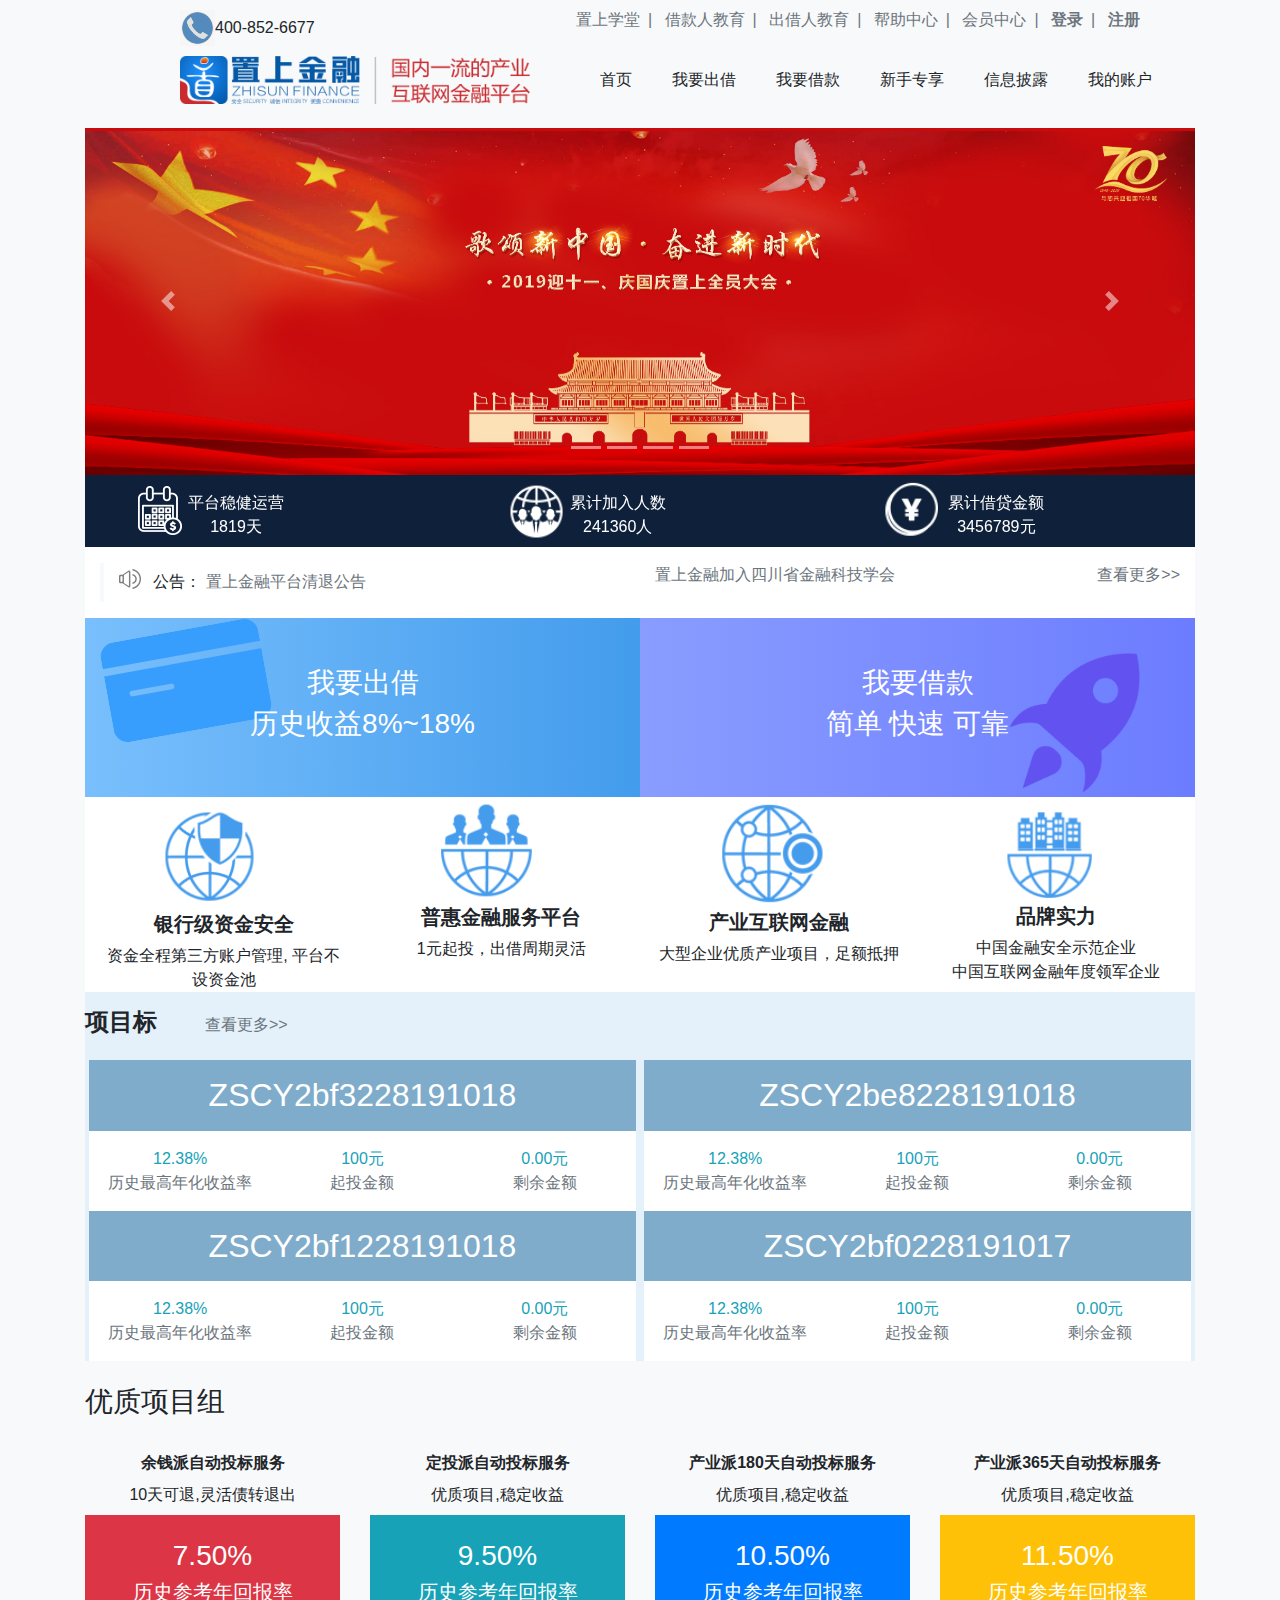
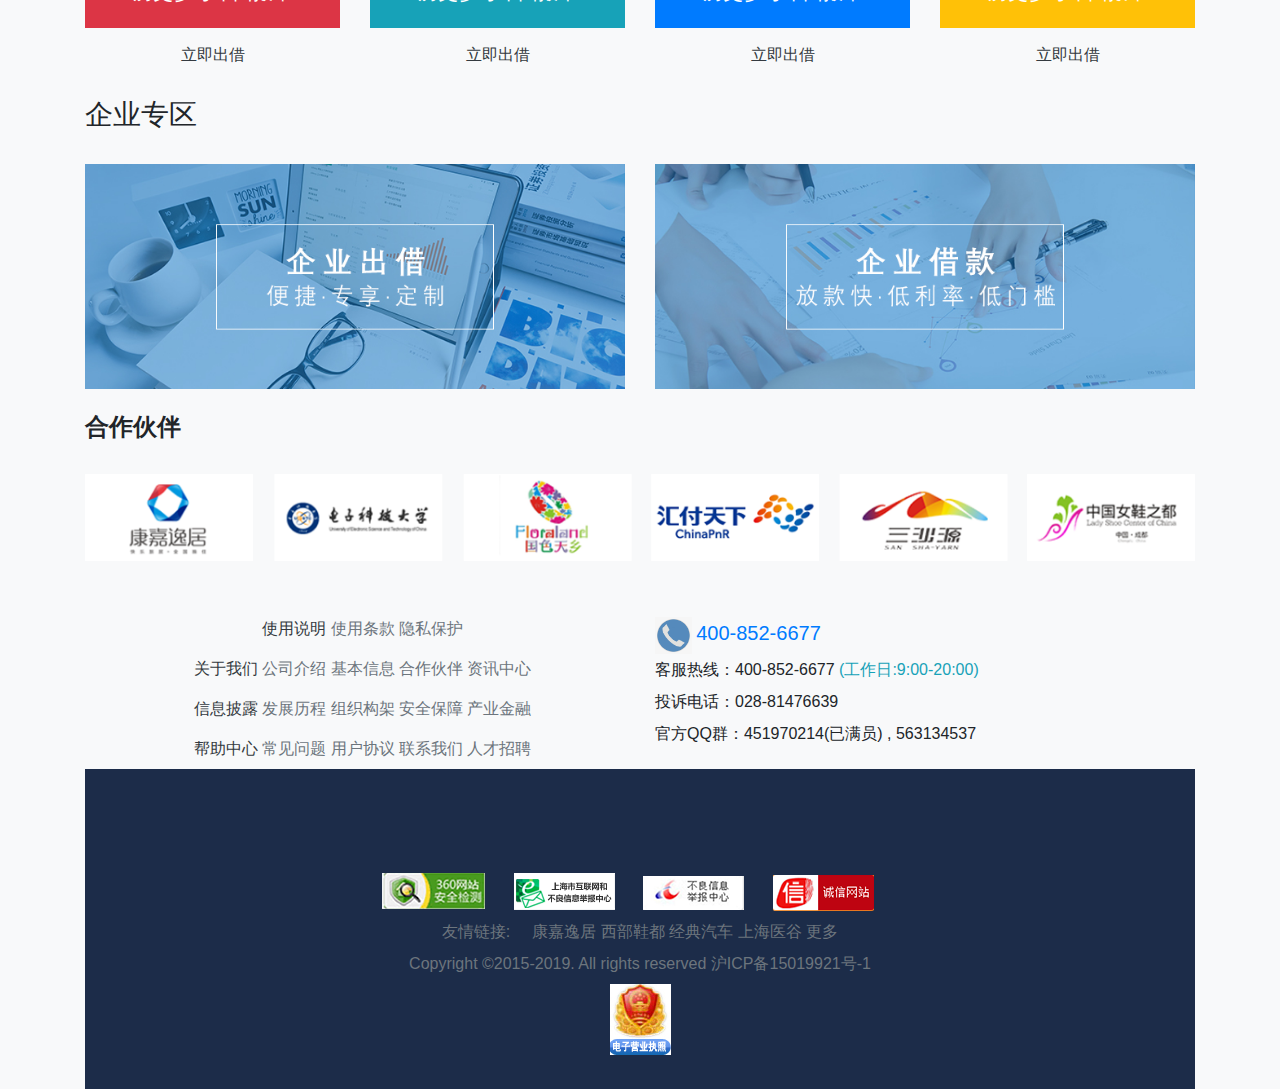
<file: index.html>
<html lang="en">
	<head>
		<meta charset="UTF-8">
		<title>Document</title>
		<meta name="viewport" content="width=device-width,initial-scale=1">
		<link rel="stylesheet" href="css/bootstrap.css">
		<script src="js/jquery.min.js"></script>
		<script src="js/popper.min.js"></script>
		<script src="js/bootstrap.min.js"></script>
		<link rel="stylesheet" href="css/index.css">
	</head>
	<body class="bg-light">
		<header>
			<iframe src="header.html" frameborder="0" class="my_header" scrolling=no></iframe>
		</header>
		<div class="container">
			<div class="row no-gutters">
				<div class="col-12 carousel" id="demo">
					<div class="carousel-inner">
						<div class="carousel-item active">
							<img class="w-100" src="./img/lunbo1.jpg" alt="">
						</div>
						<div class="carousel-item">
							<img class="w-100" src="./img/lunbo2.png" alt="">
						</div>
						<div class="carousel-item">
							<img class="w-100" src="./img/lunbo3.jpg" alt="">
						</div>
						<div class="carousel-item">
							<img class="w-100" src="./img/lunbo4.jpg" alt="">
						</div>
					</div>
					<ul class="carousel-indicators">
						<li data-slide-to="0" data-target="#demo"></li>
						<li data-slide-to="1" data-target="#demo"></li>
						<li data-slide-to="2" data-target="#demo"></li>
						<li data-slide-to="3" data-target="#demo"></li>
					</ul>
					<a data-slide="next" class="carousel-control-next" href="#demo">
						<span class="carousel-control-next-icon"></span>
					</a>
					<a data-slide="prev" class="carousel-control-prev" href="#demo">
						<span class="carousel-control-prev-icon"></span>
					</a>
			</div>
			<div class="row bg_carouseldown w-100 ml-0">
				<div class="col-4 d-flex px-5">
					<img src="./img/pingtai.png" alt="">
					<span class="text-center mt-3 text-white">平台稳健运营<br>1819天</span>
				</div>
				<div class="col-4 d-flex px-5">
					<img src="./img/renshu.png" alt="">
					<span class="text-center mt-3 text-white">累计加入人数<br>241360人</span>
				</div>
				<div class="col-4 d-flex px-5">
					<img src="./img/jine.png" alt="">
					<span class="text-center mt-3 text-white">累计借贷金额<br>3456789元</span>
				</div>
			</div>
			<div class="row d-flex w-100 py-3 bg-white ml-0">
				<div class="col-6">
					<img src="./img/laba.png" alt="">
					<span>公告：</span>
					<a class="text-muted" href="">置上金融平台清退公告</a>
				</div>
				<div class="col-6 d-flex justify-content-between">
					<a class="text-muted" href="">置上金融加入四川省金融科技学会</a>
					<a class="text-muted" href="">查看更多&gt;&gt;</a>
				</div>
			</div>
			<div class="row w-100 ml-0 hidden">
				<div class="col-6 scale bg_image1">
					<div class="d-flex flex-column align-content-center text-center py-5 bg_img1">
						<p class="text-white h3">我要出借</p>
						<p class="text-white h3">历史收益8%~18%</p>
					</div>
				</div>
				<div class="col-6 scale bg_image2">
					<div class="d-flex flex-column align-content-center text-center py-5 bg_img2">
						<p class="text-white h3">我要借款</p>
						<p class="text-white h3">简单 快速 可靠</p>
					</div>
				</div>
			</div>
			<div class="row mt-0 bg-white w-100 ml-0">
				<div class="font_small col-3 d-flex flex-column align-content-center text-center">
					<img class="w-50 ml-5" src="./img/yinhang.png" alt="">
					<p class="h5 font-weight-bold">银行级资金安全</p>
					<span>资金全程第三方账户管理, 平台不设资金池</span>
				</div>
				<div class="col-3 font_small d-flex flex-column align-content-center text-center">
					<img class="w-50 ml-5" src="./img/puhui.png" alt="">
					<p class="h5 font-weight-bold">普惠金融服务平台</p>
					<span>1元起投，出借周期灵活</span>
				</div>
				<div class="col-3 font_small d-flex flex-column align-content-center text-center">
					<img class="w-50 ml-5" src="./img/jirong.png" alt="">
					<p class="h5 font-weight-bold">产业互联网金融</p>
					<span>大型企业优质产业项目，足额抵押</span>
				</div>
				<div class="col-3 font_small d-flex flex-column align-content-center text-center">
					<img class="w-50 ml-5" src="./img/pinpaishili.png" alt="">
					<p class="h5 font-weight-bold">品牌实力</p>
					<span>中国金融安全示范企业<br>中国互联网金融年度领军企业</span>
				</div>
			</div>
			<div class="bg_flog">
				<div class="d-flex align-items-baseline py-3">
					<p class="h4 font-weight-bold">项目标</p>
					<a class="text-muted pl-5" href="#">查看更多&gt;&gt;</a>
				</div>
				<div class="row no-gutters">
					<div class="col-6 px-1 bordercol">
						<div class="w-100 bg_mark py-3 text-center text-white h2 bg_id mb-0">ZSCY2bf3228191018</div>
						<div class="row text-center py-3 bg-white w-100 ml-0">
							<div class="col">
								<div class="text-info">12.38%</div>
								<div class="text-muted">历史最高年化收益率</div>
							</div>
							<div class="col">
								<div class="text-info">100元</div>
								<div class="text-muted">起投金额</div>
							</div>
							<div class="col">
								<div class="text-info">0.00元</div>
								<div class="text-muted">剩余金额</div>
							</div>
						</div>
					</div>
					<div class="col-6 px-1">
						<div class="w-100 bg_mark py-3 text-center text-white h2 bg_id mb-0">ZSCY2be8228191018</div>
						<div class="row text-center py-3 bg-white w-100 ml-0">
							<div class="col">
								<div class="text-info">12.38%</div>
								<div class="text-muted">历史最高年化收益率</div>
							</div>
							<div class="col">
								<div class="text-info">100元</div>
								<div class="text-muted">起投金额</div>
							</div>
							<div class="col">
								<div class="text-info">0.00元</div>
								<div class="text-muted">剩余金额</div>
							</div>
						</div>
					</div>
					<div class="col-6 px-1">
						<div class="w-100 bg_mark py-3 text-center text-white h2 bg_id mb-0">ZSCY2bf1228191018</div>
						<div class="row text-center py-3 bg-white w-100 ml-0">
							<div class="col">
								<div class="text-info">12.38%</div>
								<div class="text-muted">历史最高年化收益率</div>
							</div>
							<div class="col">
								<div class="text-info">100元</div>
								<div class="text-muted">起投金额</div>
							</div>
							<div class="col">
								<div class="text-info">0.00元</div>
								<div class="text-muted">剩余金额</div>
							</div>
						</div>
					</div>
					<div class="col-6 px-1">
						<div class="w-100 bg_mark py-3 text-center text-white h2 bg_id mb-0">ZSCY2bf0228191017</div>
						<div class="row text-center py-3 bg-white w-100 ml-0">
							<div class="col">
								<div class="text-info">12.38%</div>
								<div class="text-muted">历史最高年化收益率</div>
							</div>
							<div class="col">
								<div class="text-info">100元</div>
								<div class="text-muted">起投金额</div>
							</div>
							<div class="col">
								<div class="text-info">0.00元</div>
								<div class="text-muted">剩余金额</div>
							</div>
						</div>
					</div>
				</div>
			</div>
			<div class="w-100">
				<h3 class="py-4">优质项目组</h3>
				<div class="row">
					<div class="col-3 text-center bg-light">
						<div class="font-weight-bold">余钱派自动投标服务</div>
						<div class="py-2">10天可退,灵活债转退出</div>
						<div class="bg-danger">
							<div class="h3 text-white pt-4">7.50%</div>
							<div class="h5 text-white pb-4">历史参考年回报率</div>
						</div>
						<a class="btn text-dark text_danger" href="">立即出借</a>
					</div>
					<div class="col-3 text-center bg-light">
						<div class="font-weight-bold">定投派自动投标服务</div>
						<div class="py-2">优质项目,稳定收益</div>
						<div class="bg-info">
							<div class="h3 text-white pt-4">9.50%</div>
							<div class="h5 text-white pb-4">历史参考年回报率</div>
						</div>
						<a class="btn text-dark text_info" href="">立即出借</a>
					</div>
					<div class="col-3 text-center bg-light">
						<div class="font-weight-bold">产业派180天自动投标服务</div>
						<div class="py-2">优质项目,稳定收益</div>
						<div class="bg-primary">
							<div class="h3 text-white pt-4">10.50%</div>
							<div class="h5 text-white pb-4">历史参考年回报率</div>
						</div>
						<a class="btn text-dark text_primary" href="">立即出借</a>
					</div>
					<div class="col-3 text-center bg-light">
						<div class="font-weight-bold">产业派365天自动投标服务</div>
						<div class="py-2">优质项目,稳定收益</div>
						<div class="bg-warning">
							<div class="h3 text-white pt-4">11.50%</div>
							<div class="h5 text-white pb-4">历史参考年回报率</div>
						</div>
						<a class="btn text-dark text_warning" href="">立即出借</a>
					</div>
				</div>
			</div>
			<div>
				<h3 class="py-4">企业专区</h3>
				<div class="row d-flex justify-content-between">
					<div class="col-6 hidden">
						<img class="w-100 company" src="./img/qiyechujie.jpg" alt="">
					</div>
					<div class="col-6 hidden">
						<img class="w-100 company" src="./img/qiyejiedai.jpg" alt="">
					</div>
				</div>
			</div>
			<h4 class="py-4 font-weight-bold">合作伙伴</h4>
			<div class="row pb-5">
				<div class="col-12">
					<img class="w-100" src="./img/cooperationAll.png" alt="">
				</div>
			</div>
		</div>
		<footer>
			<iframe src="footer.html" frameborder="0" class="my_footer" scrolling=no></iframe>
		</footer>
	</body>
</html>
</file>
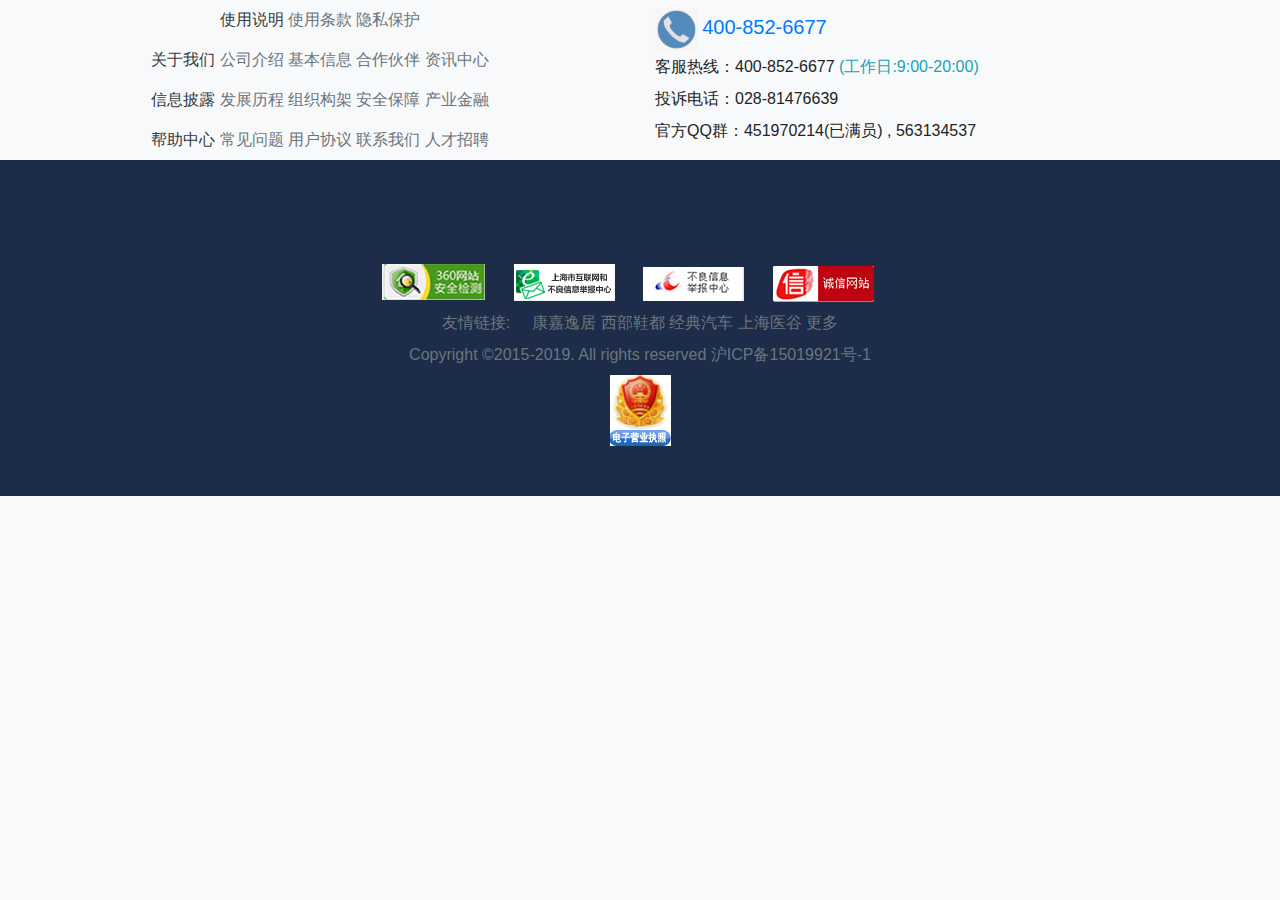
<file: footer.html>
<html lang="en">
	<head>
		<meta charset="UTF-8">
		<title>Document</title>
		<meta name="viewport" content="width=device-width,initial-scale=1">
		<link rel="stylesheet" href="css/bootstrap.css">
		<script src="js/jquery.min.js"></script>
		<script src="js/popper.min.js"></script>
		<script src="js/bootstrap.min.js"></script>
		<link rel="stylesheet" href="css/footer.css">
	</head>
	<body class="bg-light">
		<div class="container-fluid">
			<div class="row">
				<div class="col-6 text-center">
					<div class="py-2">
						<a class="text-dark" href="#">使用说明</a>
						<a class="text-muted" href="#">使用条款</a>
						<a class="text-muted" href="#">隐私保护</a>
					</div>
					<div class="py-2">
						<a class="text-dark" href="#">关于我们</a>
						<a class="text-muted" href="#">公司介绍</a>
						<a class="text-muted" href="#">基本信息</a>
						<a class="text-muted" href="#">合作伙伴</a>
						<a class="text-muted" href="#">资讯中心</a>
					</div>
					<div class="py-2">
						<a class="text-dark" href="#">信息披露</a>
						<a class="text-muted" href="#">发展历程</a>
						<a class="text-muted" href="#">组织构架</a>
						<a class="text-muted" href="#">安全保障</a>
						<a class="text-muted" href="#">产业金融</a>
					</div>
					<div class="py-2">
						<a class="text-dark" href="#">帮助中心</a>
						<a class="text-muted" href="#">常见问题</a>
						<a class="text-muted" href="#">用户协议</a>
						<a class="text-muted" href="#">联系我们</a>
						<a class="text-muted" href="#">人才招聘</a>
					</div>
				</div>
				<div class="col-6 py-2">
						<img src="./img/u=3000016445,3641315424&fm=26&gp=0.jpg" alt="" class="w-7">
						<span class="h5 text-primary"> 400-852-6677</span>
						<div class="py-1">客服热线：400-852-6677
						<span class="text-info">(工作日:9:00-20:00)</span>
						</div>
						<div class="py-1">投诉电话：028-81476639</div>
						<div class="py-1">官方QQ群：451970214(已满员) , 563134537</div>
					</div>
				</div>
				<div class="row pt-5 bg_darkblue">
					<div class="col-12 text-center bg-foot py-5">
						<img class="pr-4 py-2" src="./img/360.PNG" alt="">
						<img class="pr-4 py-2" src="./img/jb.PNG" alt="">
						<img class="pr-4 py-2" src="./img/bl.png" alt="">
						<img class="pr-4 py-2" src="./img/cx.PNG" alt=""><br>
						<span class="text-muted">友情链接:&nbsp;&nbsp;&nbsp;&nbsp;</span>
						<a class="text-muted py-2" href="#">康嘉逸居</a>
						<a class="text-muted py-2" href="#">西部鞋都</a>
						<a class="text-muted py-2" href="#">经典汽车</a>
						<a class="text-muted py-2" href="#">上海医谷</a>
						<a class="text-muted py-2" href="#">更多</a>
						<div class="text-muted py-2">Copyright ©2015-2019. All rights reserved 沪ICP备15019921号-1</div>
						<img src="./img/zyyz.PNG" alt="">
					</div>
		</div>
	</body>
</html>
</file>
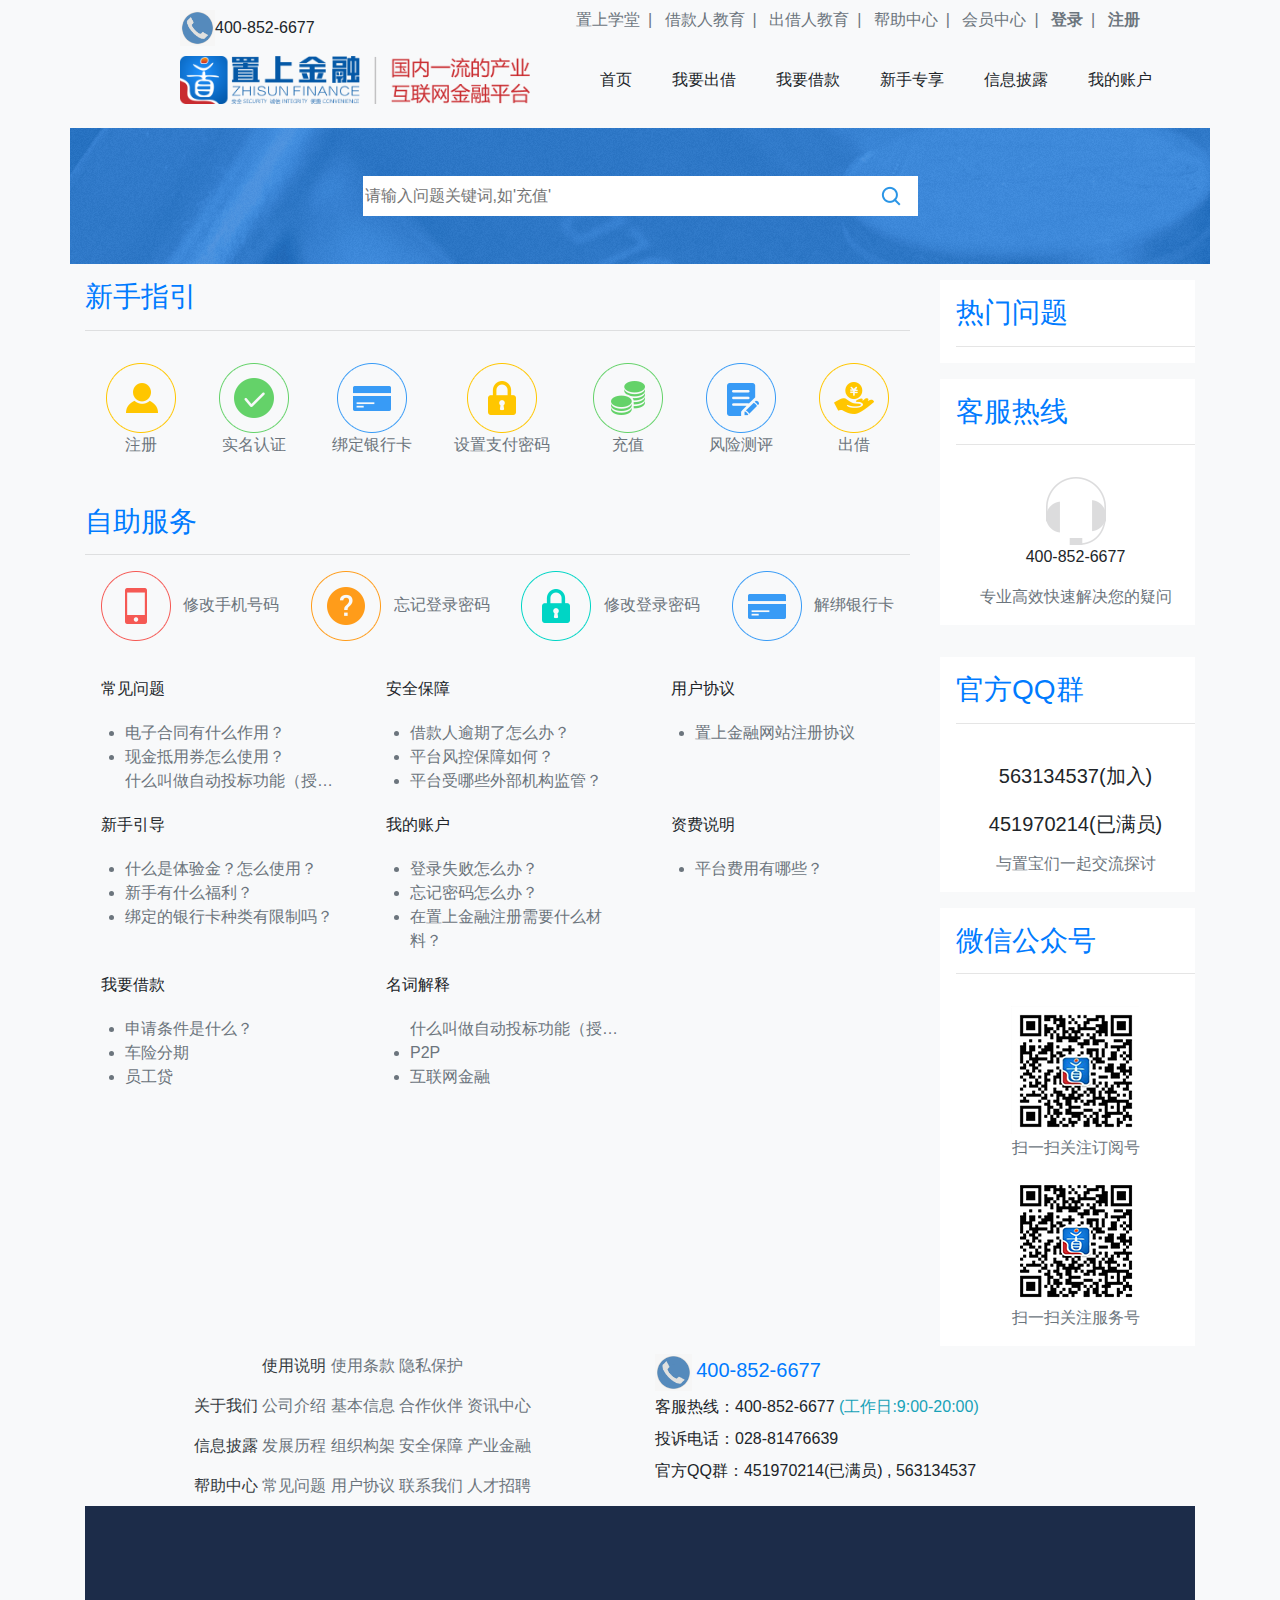
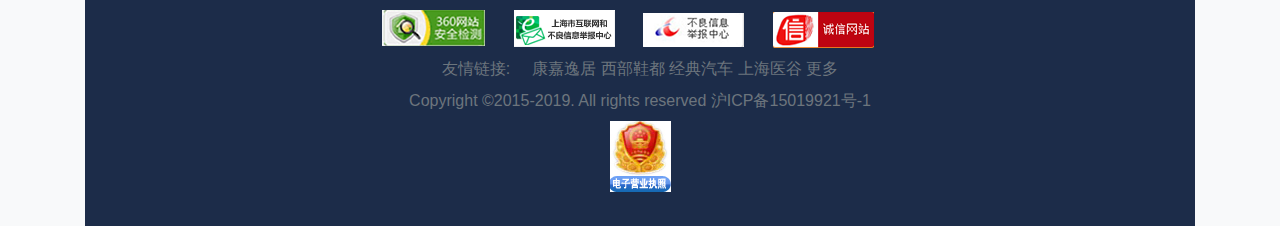
<file: help.html>
<html lang="en">
	<head>
		<meta charset="UTF-8">
		<title>Document</title>
		<meta name="viewport" content="width=device-width,initial-scale=1">
		<link rel="stylesheet" href="css/bootstrap.css">
		<script src="js/jquery.min.js"></script>
		<script src="js/popper.min.js"></script>
		<script src="js/bootstrap.min.js"></script>
		<link rel="stylesheet" href="css/help.css">
	</head>
	<body class="bg-light">
		<header>
			<iframe src="header.html" frameborder="0" class="my_header" scrolling=no></iframe>
		</header>	
		<div class="container">
			<div class="row">
				<div class="col bg_help d-flex justify-content-around">
					<input type="text" placeholder="请输入问题关键词,如'充值'" class="w-50 py-2 my-5 bg_icon border-0 outline_none">
				</div>
			</div>
			<div class="row">
				<div class="col-9">
					<p class="h3 text-primary pt-3">新手指引</p>
					<hr>
					<ul class="list-unstyled d-flex justify-content-around text-center py-3">
						<li>
							<img src="img/guide-1.png" alt=""><br>
							<a class="text-muted" href="">注册</a>
						</li>
						<li>
							<img src="img/guide-2.png" alt=""><br>
							<a class="text-muted" href="">实名认证</a>
						</li>
						<li>
							<img src="img/guide-3.png" alt=""><br>
							<a class="text-muted" href="">绑定银行卡</a>
						</li>
						<li>
							<img src="img/guide-4.png" alt=""><br>
							<a class="text-muted" href="">设置支付密码</a>
						</li>
						<li>
							<img src="img/guide-5.png" alt=""><br>
							<a class="text-muted" href="">充值</a>
						</li>
						<li>
							<img src="img/guide-6.png" alt=""><br>
							<a class="text-muted" href="">风险测评</a>
						</li>
						<li>
							<img src="img/guide-7.png" alt=""><br>
							<a class="text-muted" href="">出借</a>
						</li>
					</ul>
					<p class="h3 text-primary pt-3">自助服务</p>
					<hr>
					<ul class="list-unstyled d-flex justify-content-around">
						<li>
							<img src="img/self-service1.png" alt="">
							<a class="pl-2 text-muted" href="">修改手机号码</a>
						</li>
						<li>
							<img src="img/self-service2.png" alt="">
							<a class="pl-2 text-muted" href="">忘记登录密码</a>
						</li>
						<li>
							<img src="img/self-service3.png" alt="">
							<a class="pl-2 text-muted" href="">修改登录密码</a>
						</li>
						<li>
							<img src="img/guide-3%20(1).png" alt="">
							<a class="pl-2 text-muted" href="">解绑银行卡</a>
						</li>
					</ul>
				</div>
				<div class="col-3">
					<div class="bg-white pl-3 mt-3">
						<p class="h3 text-primary pt-3">热门问题</p>
						<hr class="pb-3">
					</div>
					<div class="bg-white pl-3">
						<p class="h3 text-primary pt-3">客服热线</p>
						<hr class="pb-3">
						<div class="d-flex flex-column align-items-center">
							<img src="img/icon-phone.png" alt="">
							<p>400-852-6677</p>
							<p class="text-muted">专业高效快速解决您的疑问</p>
						</div>
					</div>

				</div>
			</div>
			<div class="row">
				<div class="col-9 pt-3 pb-5">
					<div class="row">
						<div class="col-4">
							<p class="bg-light py-1 pl-3">常见问题</p>
							<ul class="text-muted">
								<li>电子合同有什么作用？</li>
								<li>现金抵用券怎么使用？</li>
								<li class="text-truncate">什么叫做自动投标功能（授权代扣）？</li>
							</ul>
						</div>
						<div class="col-4">
							<p class="bg-light py-1 pl-3">安全保障</p>
							<ul class="text-muted">
								<li>借款人逾期了怎么办？</li>
								<li>平台风控保障如何？</li>
								<li>平台受哪些外部机构监管？</li>
							</ul>
						</div>
						<div class="col-4">
							<p class="bg-light py-1 pl-3">用户协议</p>
							<ul class="text-muted">
								<li>置上金融网站注册协议</li>
							</ul>
						</div>
						<div class="col-4">
							<p class="bg-light py-1 pl-3">新手引导</p>
							<ul class="text-muted">
								<li>什么是体验金？怎么使用？</li>
								<li>新手有什么福利？</li>
								<li>绑定的银行卡种类有限制吗？</li>
							</ul>
						</div>
						<div class="col-4">
							<p class="bg-light py-1 pl-3">我的账户</p>
							<ul class="text-muted">
								<li>登录失败怎么办？</li>
								<li>忘记密码怎么办？</li>
								<li>在置上金融注册需要什么材料？</li>
							</ul>
						</div>
						<div class="col-4">
							<p class="bg-light py-1 pl-3">资费说明</p>
							<ul class="text-muted">
								<li>平台费用有哪些？</li>
							</ul>
						</div>
						<div class="col-4">
							<p class="bg-light py-1 pl-3">我要借款</p>
							<ul class="text-muted">
								<li>申请条件是什么？</li>
								<li>车险分期</li>
								<li>员工贷</li>
							</ul>
						</div>
						<div class="col-4">
							<p class="bg-light py-1 pl-3">名词解释</p>
							<ul class="text-muted">
								<li class="text-truncate">什么叫做自动投标功能（授权代扣）？</li>
								<li>P2P</li>
								<li>互联网金融</li>
							</ul>
						</div>
					</div>
				</div>
				<div class="col-3">
					<div class="bg-white pl-3">
						<p class="h3 text-primary pt-3">官方QQ群</p>
						<hr class="pb-3">
						<div class="d-flex flex-column align-items-center">
							<p class="h5 py-2">563134537(加入)</p>
							<p class="h5 py-2">451970214(已满员)</p>
							<p class="text-muted">与置宝们一起交流探讨</p>
						</div>
					</div>
					<div class="bg-white pl-3 mt-3">
						<p class="h3 text-primary pt-3">微信公众号</p>
						<hr class="pb-3">
						<div class="d-flex flex-column align-items-center">
							<img src="img/qrcode-book.png" alt="">
							<p class="text-muted">扫一扫关注订阅号</p>
							<img src="img/qrcode-service.png" alt="">
							<p class="text-muted">扫一扫关注服务号</p>
						</div>
				</div>
			</div>
		</div>
		<footer>
			<iframe src="footer.html" frameborder="0" class="my_footer" scrolling=no></iframe>
		</footer>
	</body>
</html>
</file>
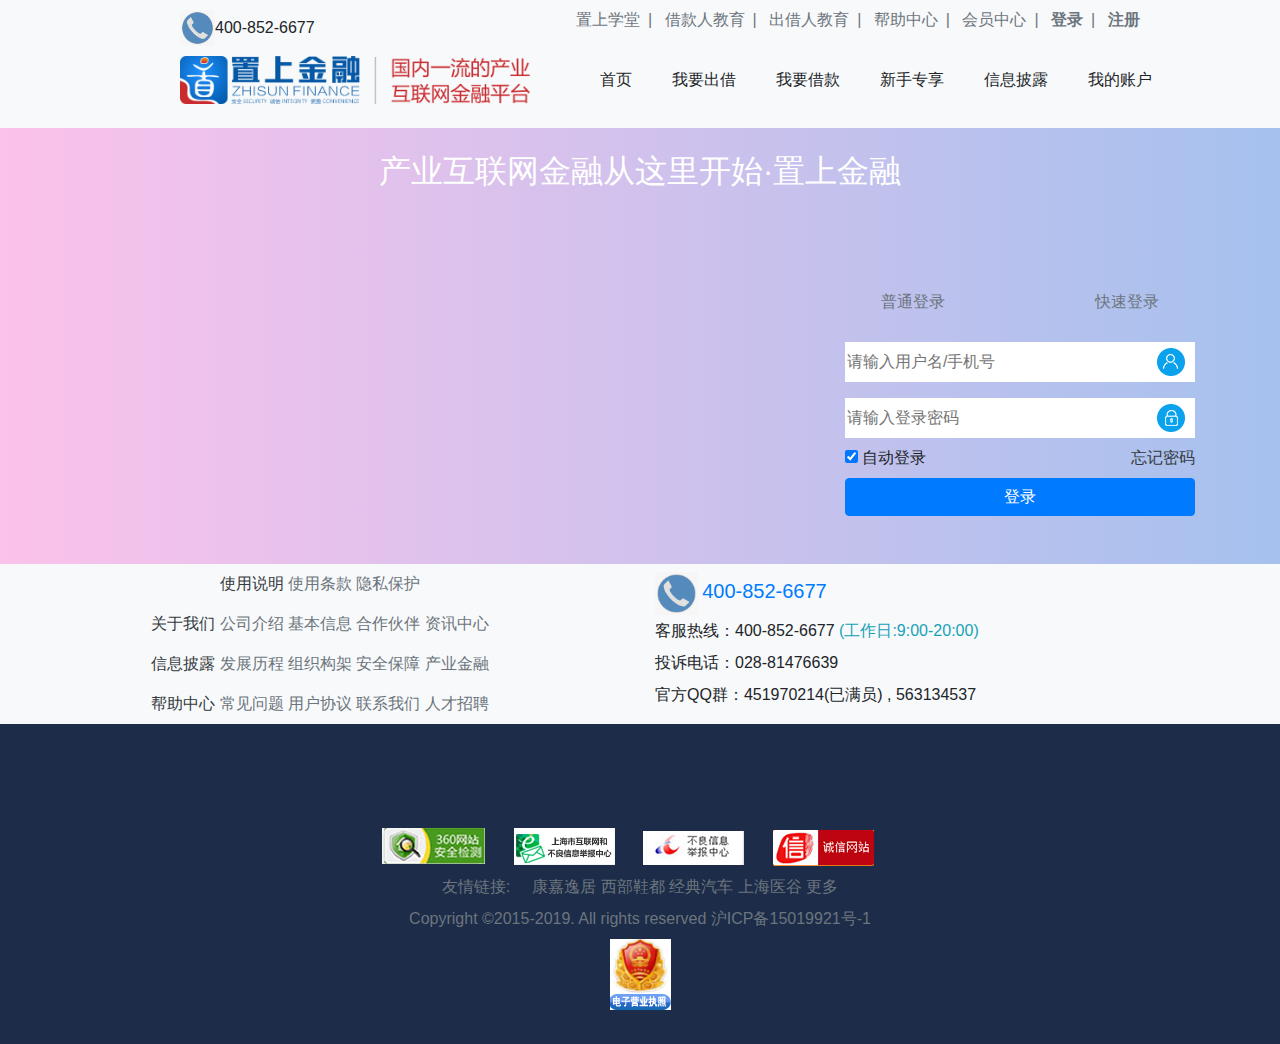
<file: login.html>
<html lang="en">
	<head>
		<meta charset="UTF-8">
		<title>Document</title>
		<meta name="viewport" content="width=device-width,initial-scale=1">
		<link rel="stylesheet" href="css/bootstrap.css">
		<script src="js/jquery.min.js"></script>
		<script src="js/popper.min.js"></script>
		<script src="js/bootstrap.min.js"></script>
		<link rel="stylesheet" type="text/css" href="css/login.css">
	</head>
	<body class="bglogin">
		<header>
			<iframe src="header.html" frameborder="0" class="my_header" scrolling=no></iframe>
		</header>	
		<div class="container">
			<h2 class="text-center text-white py-4">产业互联网金融从这里开始·置上金融</h2>
			<div class="row py-5">
				<div class="col-4"></div>
				<div class="col-4"></div>
				<div class="col-4">
					<ul class="list-group list-unstyled nav nav-pills">
						<li class="nav-item list-group-item d-flex justify-content-between bg-transparent border-0 nav-item">
							<a class="text-muted nav-link" href="#pill1" data-toggle="pill">普通登录</a>
							<a class="text-muted nav-link" href="#pill2" data-toggle="pill">快速登录</a>
						</li>
					</ul>
					<div class="tab-content">
						<ul class="list-group list-unstyled tab-pane active" id="pill1">
							<li>
								<input type="text" placeholder="请输入用户名/手机号" class="user w-100 py-2 my-2 border-0">
							</li>
							<li>
								<input type="password" placeholder="请输入登录密码" class="upwd w-100 py-2 my-2 border-0">
							</li>
							<li>
								<input type="checkbox" id="zddl" checked>
								<label for="zddl">自动登录</label>
								<a href="" class="float-right text-dark">忘记密码</a>
							</li>
							<li>
								<button class="btn btn-primary w-100">登录</button>
							</li>
						</ul>
						<img id="pill2" class="tab-pane" src="./img/dlzwm.png">
					</div>
				</div>
			</div>
		</div>
		<footer>
			<iframe src="footer.html" frameborder="0" class="my_footer" scrolling=no></iframe>
		</footer>
	</body>
</html>
</file>
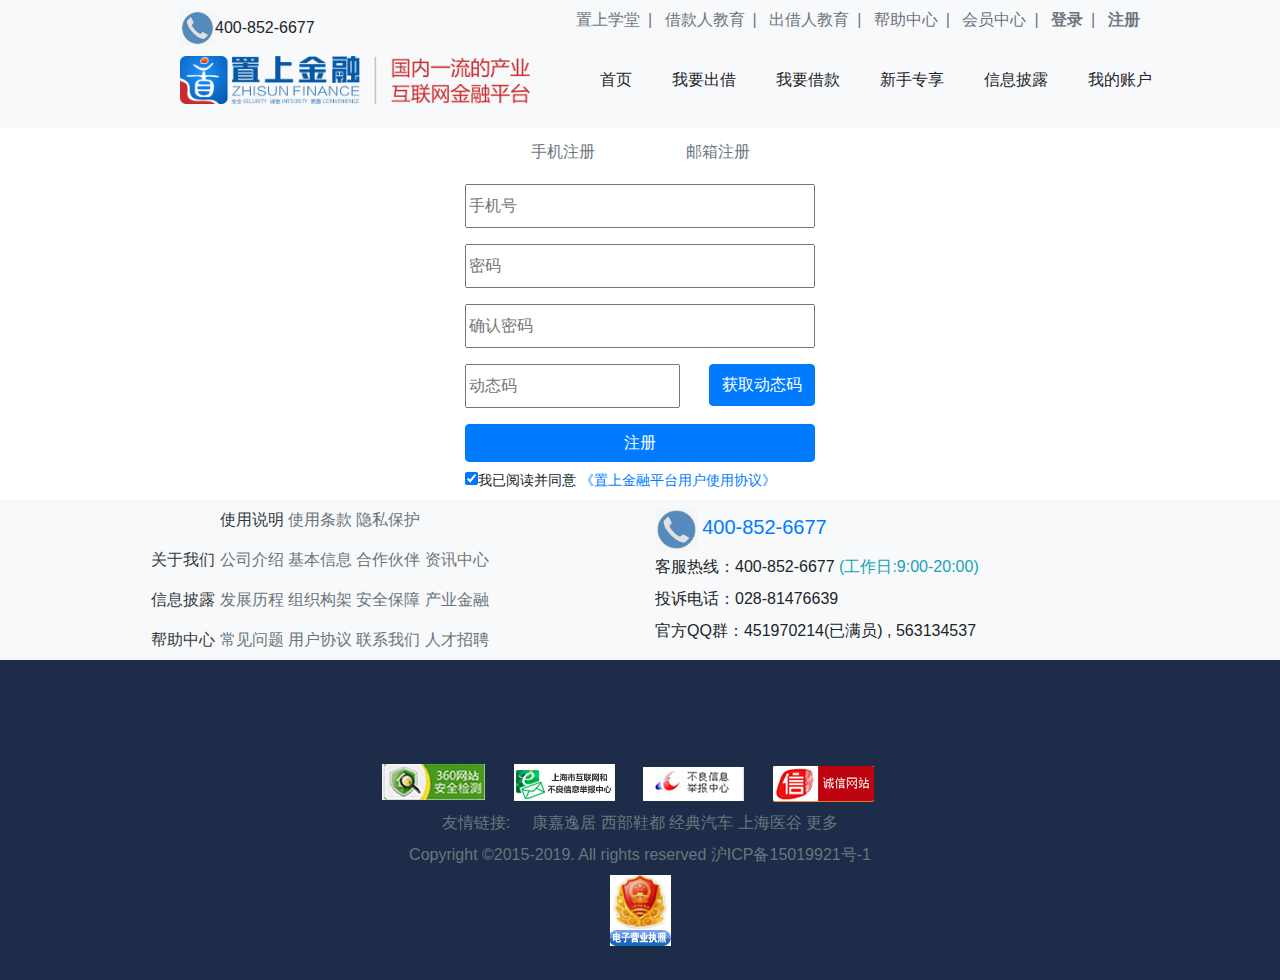
<file: reg.html>
<html lang="en">
	<head>
		<meta charset="UTF-8">
		<title>Document</title>
		<meta name="viewport" content="width=device-width,initial-scale=1">
		<link rel="stylesheet" href="css/bootstrap.css">
		<script src="js/jquery.min.js"></script>
		<script src="js/popper.min.js"></script>
		<script src="js/bootstrap.min.js"></script>
		<link rel="stylesheet" type="text/css" href="css/reg.css">
	</head>
	<body>
		<header>
			<iframe src="header.html" frameborder="0" class="my_header" scrolling=no></iframe>
		</header>	
		<div class="container">
			<div class="row">
				<div class="col"></div>
				<div class="col">
					<ul class="list-group nav nav-pills">
						<li class="list-group-item nav-item d-flex justify-content-around border-0">
							<a href="#pill1" class="text-muted" data-toggle="pill">手机注册</a>
							<a href="#pill2" class="text-muted" data-toggle="pill">邮箱注册</a>
						</li>
					</ul>
					<div class="tab-content">
						<ul class="list-group tab-pane active list-unstyled" id="pill1">
							<li>
								<input type="text" placeholder="手机号" class="w-100 py-2 my-2">
							</li>
							<li>
								<input type="password" placeholder="密码" class="w-100 py-2 my-2">
							</li>
							<li>
								<input type="password" placeholder="确认密码" class="w-100 py-2 my-2">
							</li>
							<li>
								<input type="text" placeholder="动态码" class="py-2 my-2">
								<button class="btn btn-primary float-right py-2 my-2">获取动态码</button>
							</li>
							<li>
								<button class="btn btn-primary w-100 my-2">注册</button>
							</li>
							<li class="d-flex flex-nowrap font_small align-items-baseline">
								<input type="checkbox" id="xy" checked>
								<label for="xy">我已阅读并同意
								<a href="" data-target="#xy1" data-toggle="modal">《置上金融平台用户使用协议》</a>
								<div class="modal" id="xy1">
									<div class="modal-dialog">
										<div class="modal-content">
											<div class="modal-header d-flex flex-column align-items-center">
												<h2>用户注册协议</h2>
												<h5>作者:置上金融</h5>
											</div>
											<div class="modal-body">
												<h5 class="text-center">总则</h5>
												<p>1.本网站即：http://www.zhishangjinrong.com/由上海置上金融信息服务有限公司负责运营的“置上金融”网贷平台（以下简称“本网站”）。在您注册成为本网站的用户前，请务必仔细阅读本协议以下条款。若您一旦注册，则表示您承诺接受本网站的服务且接受以下条款的约束，并承担相应的法律责任。</p>
												<p>2.本网站为平台注册用户之间进行借贷交易提供居间服务。</p>
												<p>3.本网站的注册用户包括了出借人与借款人。出借人指自主选择出借一定数量资金给借款人的自然人或法人；借款人指有资金需求、经本网站评估筛选后推荐给出借人并得到出借人一定数量出借资金的自然人或法人。</p>
												<p>4.本网站有权根据需要修改本协议或制定其他各类规则。如本协议及规则有任何变更，一切变更以本网站最新公布的版本为准，无需另行单独通知您。您承诺将注意本协议及具体规则的变更。若您在本协议及具体规则内容公告变更后继续使用本网站的，表示您已充分阅读、理解并接受修改后的协议和具体规则的内容，也将遵循修改后的协议和具体规则使用本网站；同时就您在协议和具体规则修订前通过本网站进行的交易及其效力，视为您已同意并已按照本协议及有关规则进行了相应的授权和追认。若您不同意修改后的协议内容，本网站有权单方面终止、中止本协议或者限制您进入本网站的全部或者部分板块且不承担任何法律责任。但本网站的终止、中止或限制行为并不能豁免您在接受本网站提供的服务时而产生的应由您承担的相应义务。</p>
												<p>5.您确认本服务协议后，本服务协议即在您和本网站之间产生法律效力。您只要点击协议正本下方的“确认”按钮并按照本网站规定的注册程序成功注册为用户，您的行为既表示同意并签了本服务协议。本服务协议不涉及您与本网站的其他用户之间因网上交易而产生的法律关系及相关纠纷，但您在此同意将全面接受和履行与本网站其他用户在本网站签订的任何电子法律文本，并承诺按所签署的电子法律文本享有或放弃相应的权利、承担或豁免相应的义务。</p>
											</div>
											<div class="modal-footer">
												<a class="btn btn-danger" data-dismiss="modal" href="">关闭</a>
											</div>
										</div>
									</div>
								</div>
								</label>
							</li>
						</ul>
						<ul class="list-group tab-pane list-unstyled" id="pill2">
							<li>
								<input type="text" placeholder="邮箱" class="w-100 py-2 my-2">
							</li>
							<li>
								<input type="password" placeholder="密码" class="w-100 py-2 my-2">
							</li>
							<li>
								<input type="password" placeholder="确认密码" class="w-100 py-2 my-2">
							</li>
							<li>
								<input type="text" placeholder="动态码" class="py-2 my-2">
								<button class="btn btn-primary float-right py-2 my-2">获取动态码</button>
							</li>
							<li>
								<button class="btn btn-primary w-100 my-2">注册</button>
							</li>
							<li class="d-flex flex-nowrap font_small align-items-baseline">
								<input type="checkbox" id="xy" checked>
								<label for="xy">我已阅读并同意
								<a href="" data-target="#xy1" data-toggle="modal">《置上金融平台用户使用协议》</a>
								<div class="modal" id="xy1">
									<div class="modal-dialog">
										<div class="modal-content">
											<div class="modal-header d-flex flex-column align-items-center">
												<h2>用户注册协议</h2>
												<h5>作者:置上金融</h5>
											</div>
											<div class="modal-body">
												<h5 class="text-center">总则</h5>
												<p>1.本网站即：http://www.zhishangjinrong.com/由上海置上金融信息服务有限公司负责运营的“置上金融”网贷平台（以下简称“本网站”）。在您注册成为本网站的用户前，请务必仔细阅读本协议以下条款。若您一旦注册，则表示您承诺接受本网站的服务且接受以下条款的约束，并承担相应的法律责任。</p>
												<p>2.本网站为平台注册用户之间进行借贷交易提供居间服务。</p>
												<p>3.本网站的注册用户包括了出借人与借款人。出借人指自主选择出借一定数量资金给借款人的自然人或法人；借款人指有资金需求、经本网站评估筛选后推荐给出借人并得到出借人一定数量出借资金的自然人或法人。</p>
												<p>4.本网站有权根据需要修改本协议或制定其他各类规则。如本协议及规则有任何变更，一切变更以本网站最新公布的版本为准，无需另行单独通知您。您承诺将注意本协议及具体规则的变更。若您在本协议及具体规则内容公告变更后继续使用本网站的，表示您已充分阅读、理解并接受修改后的协议和具体规则的内容，也将遵循修改后的协议和具体规则使用本网站；同时就您在协议和具体规则修订前通过本网站进行的交易及其效力，视为您已同意并已按照本协议及有关规则进行了相应的授权和追认。若您不同意修改后的协议内容，本网站有权单方面终止、中止本协议或者限制您进入本网站的全部或者部分板块且不承担任何法律责任。但本网站的终止、中止或限制行为并不能豁免您在接受本网站提供的服务时而产生的应由您承担的相应义务。</p>
												<p>5.您确认本服务协议后，本服务协议即在您和本网站之间产生法律效力。您只要点击协议正本下方的“确认”按钮并按照本网站规定的注册程序成功注册为用户，您的行为既表示同意并签了本服务协议。本服务协议不涉及您与本网站的其他用户之间因网上交易而产生的法律关系及相关纠纷，但您在此同意将全面接受和履行与本网站其他用户在本网站签订的任何电子法律文本，并承诺按所签署的电子法律文本享有或放弃相应的权利、承担或豁免相应的义务。</p>
											</div>
											<div class="modal-footer">
												<a class="btn btn-danger" data-dismiss="modal" href="">关闭</a>
											</div>
										</div>
									</div>
								</div>
								</label>
							</li>
						</ul>
					</div>
				</div>
				<div class="col"></div>
			</div>
		</div>
		<footer>
			<iframe src="footer.html" frameborder="0" class="my_footer" scrolling=no></iframe>
		</footer>
	</body>
</html>
</file>
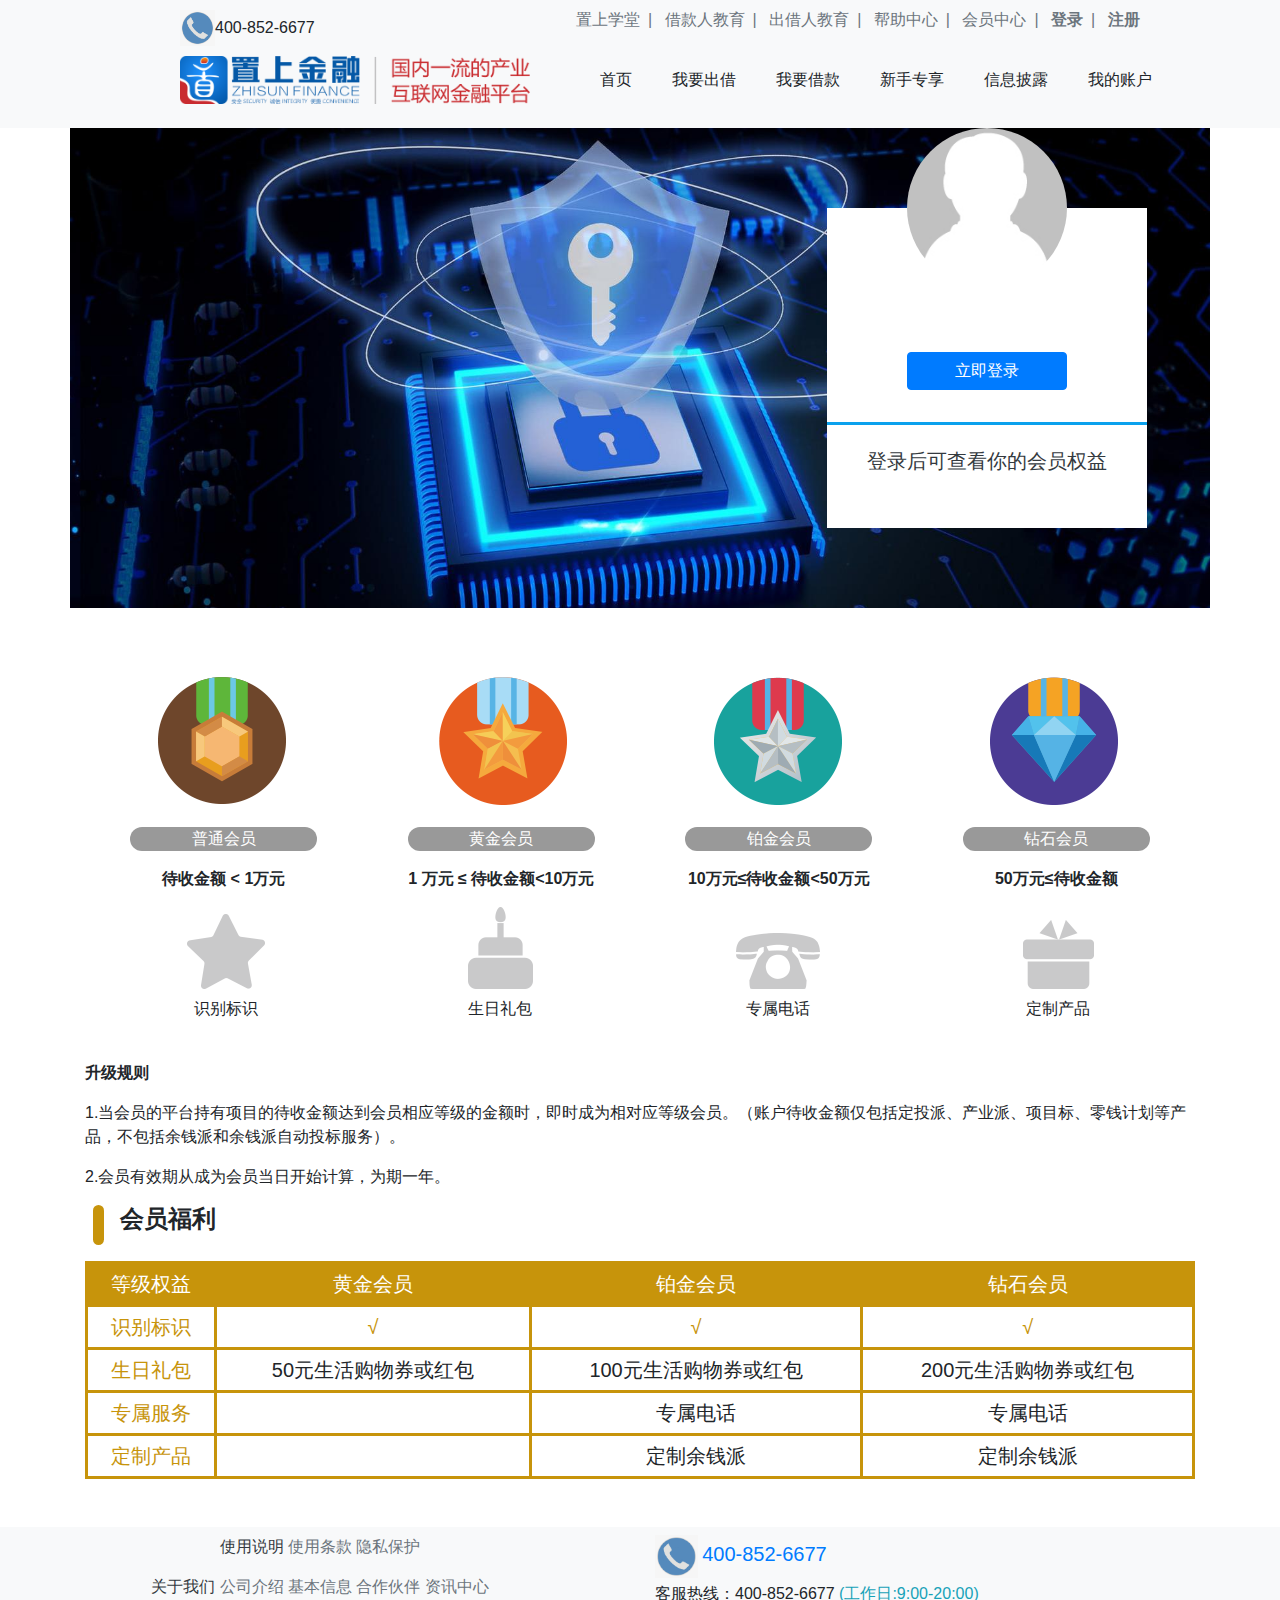
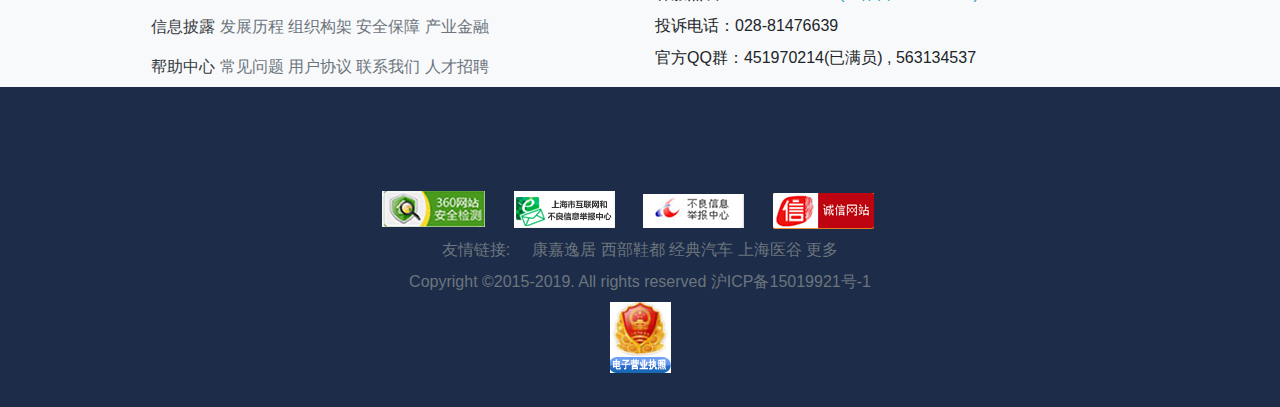
<file: vip.html>
<html lang="en">
	<head>
		<meta charset="UTF-8">
		<title>Document</title>
		<meta name="viewport" content="width=device-width,initial-scale=1">
		<link rel="stylesheet" href="css/bootstrap.css">
		<script src="js/jquery.min.js"></script>
		<script src="js/popper.min.js"></script>
		<script src="js/bootstrap.min.js"></script>
		<link rel="stylesheet" href="css/vip.css">
	</head>
	<body>
		<header>
			<iframe src="header.html" frameborder="0" class="my_header" scrolling=no></iframe>
		</header>	
		<div class="container">
			<div class="row bg_vip">
				<div class="col"></div>
				<div class="col"></div>
				<div class="col">
					<div class="window">
						<table></table>
						<div class="circle"></div>
						<button data-target="#ljdl" data-toggle="modal" class="btn btn-primary btn_yd w-50">立即登录</button>
						<div id="ljdl" class="modal">
							<div class="modal-dialog">
								<div class="modal-content">
									<div class="modal-header">
										<h2 class="float-left">快速登录</h2>
									</div>
									<div class="modal-body d-flex flex-column">
										<input type="text" placeholder="请输入注册时的手机号" class="py-2 my-2">
										<input type="text" placeholder="请输入登录密码" class="py-2 my-2">
										<button class="btn btn-primary my-3">登录</button>
									</div>
								</div>
							</div>
						</div>
						<p class="text-dark h5 pt-4 text-center border_pri">登录后可查看你的会员权益</p>
					</div>
				</div>
			</div>
			<ul class="d-flex justify-content-around list-unstyled pt-5 text-center nav nav-pills">
				<li class="nav-item">
					<a data-toggle="pill" class="nav-link active bg-transparent" href="#pill1"><img src="./img/icon1.png" alt=""></a>
					<p class="vip_badge text-white">普通会员</p>
					<p class="font-weight-bold">待收金额 &lt; 1万元</p>
				</li>
				<li class="nav-item">
					<a data-toggle="pill" class="nav-link bg-transparent" href="#pill2"><img src="./img/icon2.png" alt=""></a>
					<p class="vip_badge text-white">黄金会员</p>
					<p class="font-weight-bold">1 万元 ≤ 待收金额&lt;10万元</p>
				</li>
				<li class="nav-item">
					<a data-toggle="pill" class="nav-link bg-transparent" href="#pill3"><img src="./img/icon3.png" alt=""></a>
					<p class="vip_badge text-white">铂金会员</p>
					<p class="font-weight-bold">10万元≤待收金额&lt;50万元</p>
				</li>
				<li class="nav-item">
					<a data-toggle="pill" class="nav-link bg-transparent" href="#pill4"><img src="./img/icon4.png" alt=""></a>
					<p class="vip_badge text-white">钻石会员</p>
					<p class="font-weight-bold">50万元≤待收金额</p>
				</li>
			</ul>
			<div class="tab-content"><div id="pill1" class="tab-pane active"><ul class="list-unstyled d-flex justify-content-around align-items-end text-center">
				<li>
					<img src="img/huigeneral.png" alt="">
					<p class="py-2">识别标识</p>
				</li>
				<li>
					<img src="img/huishengri.png" alt="">
					<p class="py-2">生日礼包</p>
				</li>
				<li>
					<img src="img/huiphone.png" alt="">
					<p class="py-2">专属电话</p>
				</li>
				<li>
					<img src="img/huilicai.png" alt="">
					<p class="py-2">定制产品</p>
				</li>
			</ul></div>
			<div id="pill2" class="tab-pane"><ul class="list-unstyled d-flex justify-content-around align-items-end text-center">
				<li>
					<img src="img/general.png" alt="">
					<p class="py-2">识别标识</p>
				</li>
				<li>
					<img src="img/shengri.png" alt="">
					<p class="py-2">生日礼包</p>
				</li>
				<li>
					<img src="img/huiphone.png" alt="">
					<p class="py-2">专属电话</p>
				</li>
				<li>
					<img src="img/huilicai.png" alt="">
					<p class="py-2">定制产品</p>
				</li>
			</ul></div>
			<div id="pill3" class="tab-pane"><ul class="list-unstyled d-flex justify-content-around align-items-end text-center">
				<li>
					<img src="img/general.png" alt="">
					<p class="py-2">识别标识</p>
				</li>
				<li>
					<img src="img/shengri.png" alt="">
					<p class="py-2">生日礼包</p>
				</li>
				<li>
					<img src="img/phone.png" alt="">
					<p class="py-2">专属电话</p>
				</li>
				<li>
					<img src="img/licai.png" alt="">
					<p class="py-2">定制产品</p>
				</li>
			</ul></div>
			<div id="pill4" class="tab-pane"><ul class="list-unstyled d-flex justify-content-around align-items-end text-center">
				<li>
					<img src="img/general.png" alt="">
					<p class="py-2">识别标识</p>
				</li>
				<li>
					<img src="img/shengri.png" alt="">
					<p class="py-2">生日礼包</p>
				</li>
				<li>
					<img src="img/phone.png" alt="">
					<p class="py-2">专属电话</p>
				</li>
				<li>
					<img src="img/licai.png" alt="">
					<p class="py-2">定制产品</p>
				</li>
			</ul></div></div>
			<p class="font-weight-bold">升级规则</p>
			<p>1.当会员的平台持有项目的待收金额达到会员相应等级的金额时，即时成为相对应等级会员。（账户待收金额仅包括定投派、产业派、项目标、零钱计划等产品，不包括余钱派和余钱派自动投标服务）。</p>
			<p>2.会员有效期从成为会员当日开始计算，为期一年。</p>
			<div class="d-flex">
				<div class="window_small"></div>
				<p class="h4 font-weight-bold ml-3">会员福利</p>
			</div>
			<table class="h5 text-center w-100 border_col mb-5 mt-3">
				<tr class="bg_col text-white border_col">
					<td class="py-2 border_col">等级权益</td>
					<td class="py-2 border_col">黄金会员</td>
					<td class="py-2 border_col">铂金会员</td>
					<td class="py-2 border_col">钻石会员</td>
				</tr>
				<tr>
					<td class="text_col py-2 border_col">识别标识</td>
					<td class="text_col py-2 border_col">√</td>
					<td class="text_col py-2 border_col">√</td>
					<td class="text_col py-2 border_col">√</td>
				</tr>
				<tr>
					<td class="text_col py-2 border_col">生日礼包</td>
					<td class="border_col py-2">50元生活购物券或红包</td>
					<td class="border_col py-2">100元生活购物券或红包</td>
					<td class="border_col py-2">200元生活购物券或红包</td>
				</tr>
				<tr>
					<td class="text_col py-2 border_col">专属服务</td>
					<td class="py-2 border_col"></td>
					<td class="py-2 border_col">专属电话</td>
					<td class="py-2 border_col">专属电话</td>
				</tr>
				<tr>
					<td class="text_col py-2 border_col">定制产品</td>
					<td class="py-2 border_col"></td>
					<td class="py-2 border_col">定制余钱派</td>
					<td class="py-2 border_col">定制余钱派</td>
				</tr>
			</table>
		</div>
		<footer>
			<iframe src="footer.html" frameborder="0" class="my_footer" scrolling=no></iframe>
		</footer>
	</body>
</html>
</file>
<file: css/index.css>
.my_header{
	width:100%;
	border:0;
	height:8rem;
}
.my_footer{
	width:100%;
	border:0;
	height:30rem;
}
.bg_carouseldown{
	background-color:#0f203a;
}
.bg_image1{
	background:linear-gradient(270deg,#439cec,#79bffd);
}
.bg_image2{
	background:linear-gradient(270deg,#6c7cff,#899dff);
}
.bg_img1{
	background-image:url(../img/1.png);
	background-repeat:no-repeat;
}
.bg_img2{
	background-image:url(../img/2.png);
	background-repeat:no-repeat;
	background-position:90% 90%;
	background-size:25%;
}
.bg_image1:hover{
	transform:scale(1.1);
}
.bg_image2:hover{
	transform:scale(1.1);
}
.hidden{
	overflow:hidden;
}
.bg_flog{
	background-color:#e4f1fa;
}
.bg_id{
	background-color:#80accb;
}
.text_danger:hover{
	background-color:#f5c6cb;
}
.text_info:hover{
	background-color:#17a2b8;
}
.text_primary:hover{
	background-color:#007bff;
}
.text_warning:hover{
	background-color:#ffc107;
}
.company:hover{
	transform:scale(1.1);
}
</file>
<file: css/footer.css>
.w-7{
	width:7%;
}
.bg_darkblue{
	background-color:#1c2c49;
}
</file>
<file: css/help.css>
.my_header{
	width:100%;
	border:0;
	height:8rem;
}
.my_footer{
	width:100%;
	border:0;
	height:30rem;
}
.bg_help{
	background-image:url(../img/bg-help-heder.png);
}
.bg_icon{
	background-image:url(../img/icon-search.png);
	background-repeat:no-repeat;
	background-position:97%;
}
.outline_none{
	outline:0;
}
</file>
<file: css/login.css>
.my_header{
	width:100%;
	border:0;
	height:8rem;
}
.my_footer{
	width:100%;
	border:0;
	height:30rem;
}
.bglogin{
	background-image:linear-gradient(to right,#fbc2eb,#a6c1ee);
}
.user{
	background-image:url(../img/yhm.png);
	background-repeat:no-repeat;
	background-position:97%;
}
.upwd{
	background-image:url(../img/mm.png);
	background-repeat:no-repeat;
	background-position:97%;
}
</file>
<file: css/reg.css>
.my_header{
	width:100%;
	border:0;
	height:8rem;
}
.my_footer{
	width:100%;
	border:0;
	height:30rem;
}
.font_small{
	font-size:0.9rem;
}
</file>
<file: css/vip.css>
.my_header{
	width:100%;
	border:0;
	height:8rem;
}
.my_footer{
	width:100%;
	border:0;
	height:30rem;
}
.bg_vip{
	background-image:url(../img/vip.jpg);
	background-size:100%;
	height:30rem;
}
.window{
	width:20rem;height:20rem;
	background-color:#fff;
	margin-top:5rem;
	margin-right:3rem;
}
.circle{
	width:10rem;height:10rem;
	border-radius:50%;
	background-image:url(../img/wdl.jpg);
	background-repeat:no-repeat;
	background-size:100%;
	margin-top:-5rem;
	margin-left:5rem;
}
.btn_yd{
	margin-top:4rem;
	margin-left:5rem;
}
.border_pri{
	border-top:3px solid #0aa1ed;
	margin-top:2rem;
}
.vip_badge{
	border-radius:3rem;
	background-color:#999;
}
.window_small{
	margin-left:0.5rem;
	width:0.7rem;height:2.5rem;
	background-color:#C7940B;
	border-radius:0.5rem;
}
.bg_col{
	background-color:#C7940B;
}
.text_col{
	color:#C7940B;
}
.border_col{
	border:3px solid #C7940B;
}
</file>
